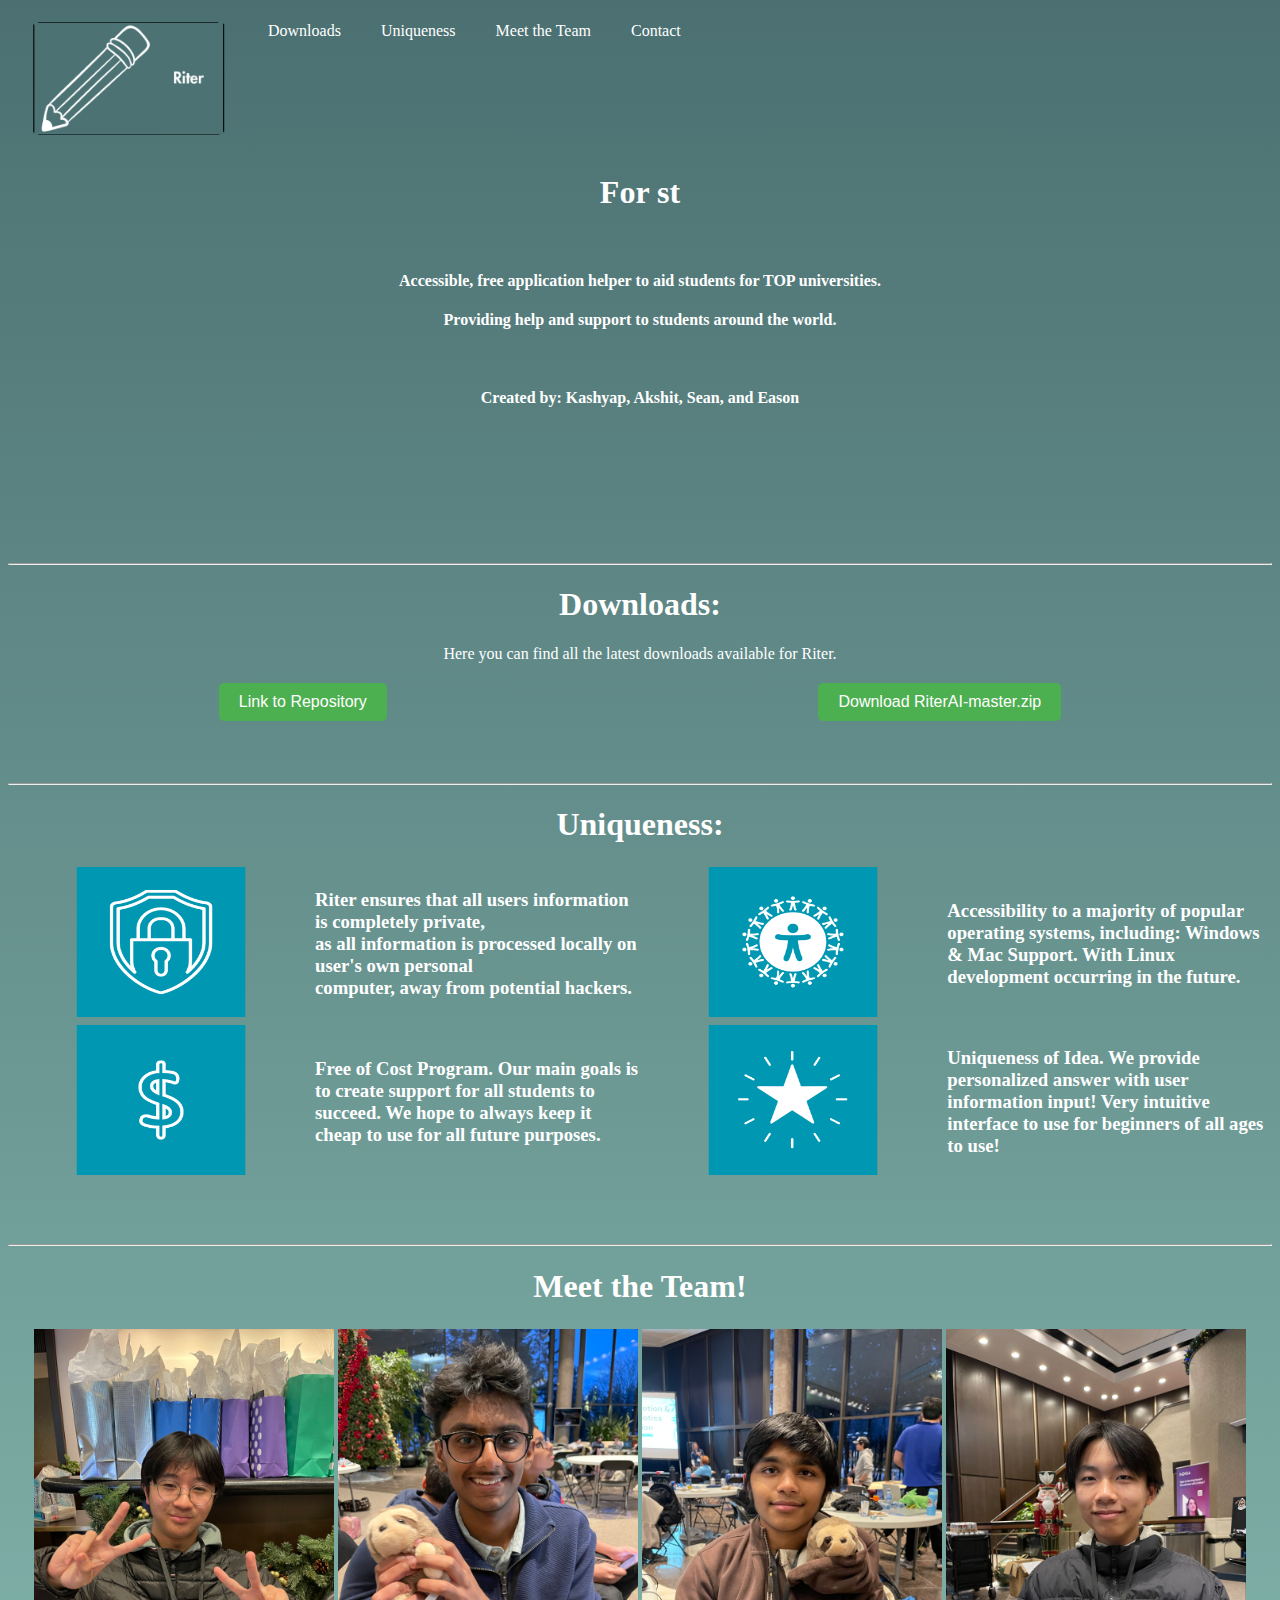
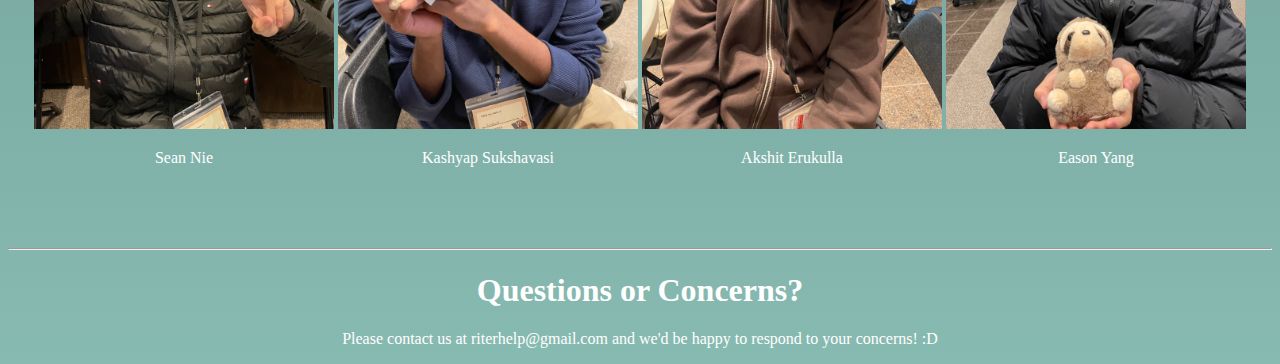
<file: index.html>
<!DOCTYPE html>
<html>
<head>
  <title>Riter</title>
  <meta charset="UTF-8">
  <link rel="stylesheet" href="styles.css">
</head>

<div class="navbar">
  <a href="index.html"><img src="Logo.png" width="200" length="200"></a>
  <a href="#repository">Downloads</a>
  <a href="#uniqueness">Uniqueness</a>
  <a href="#team">Meet the Team</a>
  <a href="#contact">Contact</a>
</div>

<body>

  </div>
  
  <div class="w-full h-full flex justify-center items-center">
    <h1 id="typewriter" class="text-4xl font-bold"></h1>
    <script>
      const words = ["For students.", "By Students."];
      let i = 0;
      let j = 0;
      let currentWord = "";
      let isDeleting = false;
      
      function type() {
        currentWord = words[i];
        if (isDeleting) {
          document.getElementById("typewriter").textContent = currentWord.substring(0, j-1);
          j--;
          if (j == 0) {
            isDeleting = false;
            i++;
            if (i == words.length) {
              i = 0;
            }
          }
        } else {
          document.getElementById("typewriter").textContent = currentWord.substring(0, j+1);
          j++;
          if (j == currentWord.length) {
            isDeleting = true;
          }
        }
        setTimeout(type, 150);
      }
      
      type();
    </script>

  <br>
  <h4>Accessible, <b>free application helper</b> to aid students for TOP universities.</h4>
  <h4>Providing help and support to students around the world.</h4>
  <br>
  <h4>Created by: Kashyap, Akshit, Sean, and Eason</h4>
  <br><br><br><br>

  <br><br><br><hr>
  <div id="downloads">
  <h1>Downloads:</h1>
  <p>Here you can find all the latest downloads available for Riter.</p>
</div>

<div class="button-container">
  <!-- Repository Link Button -->
  <button class="btn" onclick="window.location.href='https://github.com/kashsuks/RiterAI';">Link to Repository</button>
  
  <!-- Download Button for RiterAI-master.zip -->
  <a href="https://github.com/kashsuks/riter-ai/archive/refs/heads/master.zip" download="RiterAI-master.zip">
    <button class="btn">Download RiterAI-master.zip</button>
  </a>
</div>

  <br><br><br><hr>
  <div id="uniqueness">
  <h1>Uniqueness:</h1>
  </div>

  <table>
    <tr>
      <td>
        <img src="2.png" width="300" height="150">
        <td>
          <h3>Riter ensures that all users information is completely private, <br>as all information is processed locally on user's own personal <br>computer, away from potential hackers.</h3>
        </td>
      </td>
      <td>
        <img src="3.png" width="300" height="150">
      </td>
      <td>
        <h3>Accessibility to a majority of popular operating systems, including: Windows & Mac Support. With Linux development occurring in the future.</h3>
      </td>
    </tr>
    <tr>
      <td>
        <img src="4.png" width="300" height="150">
      </td>
      <td>
        <h3>Free of Cost Program. Our main goals is to create support for all students to succeed. We hope to always keep it cheap to use for all future purposes.</h3>
      </td>
      <td>
        <img src="5.png" width="300" height="150">
      </td>
      <td>
        <h3>Uniqueness of Idea. We provide personalized answer with user information input! Very intuitive interface to use for beginners of all ages to use!</h3>
      </td>
    </tr>
  </table>

  <br><br><br><hr>
  <div id="team">
  <h1>Meet the Team!</h1>
  </div>
  <table class="center">
    <tr>
      <td>
        <img src="sean.jpg" width="300" height="400">
        <p>Sean Nie</p>
      </td>
      <td>
        <img src="kashyap.jpg" width="300" height="400">
        <p>Kashyap Sukshavasi</p>
      </td>
      <td>
        <img src="akshit.jpg" width="300" height="400">
        <p>Akshit Erukulla</p>
      </td>
      <td>
        <img src="eason.jpg" width="300" height="400">
        <p>Eason Yang</p>
      </td>
    </tr>
  </table>
  
  <br><br><br><hr>
  <div id="contact">
  <h1>Questions or Concerns?</h1>
  <p>Please contact us at riterhelp@gmail.com and we'd be happy to respond to your concerns! :D</p>
  </div>
</body>
</html>
</file>
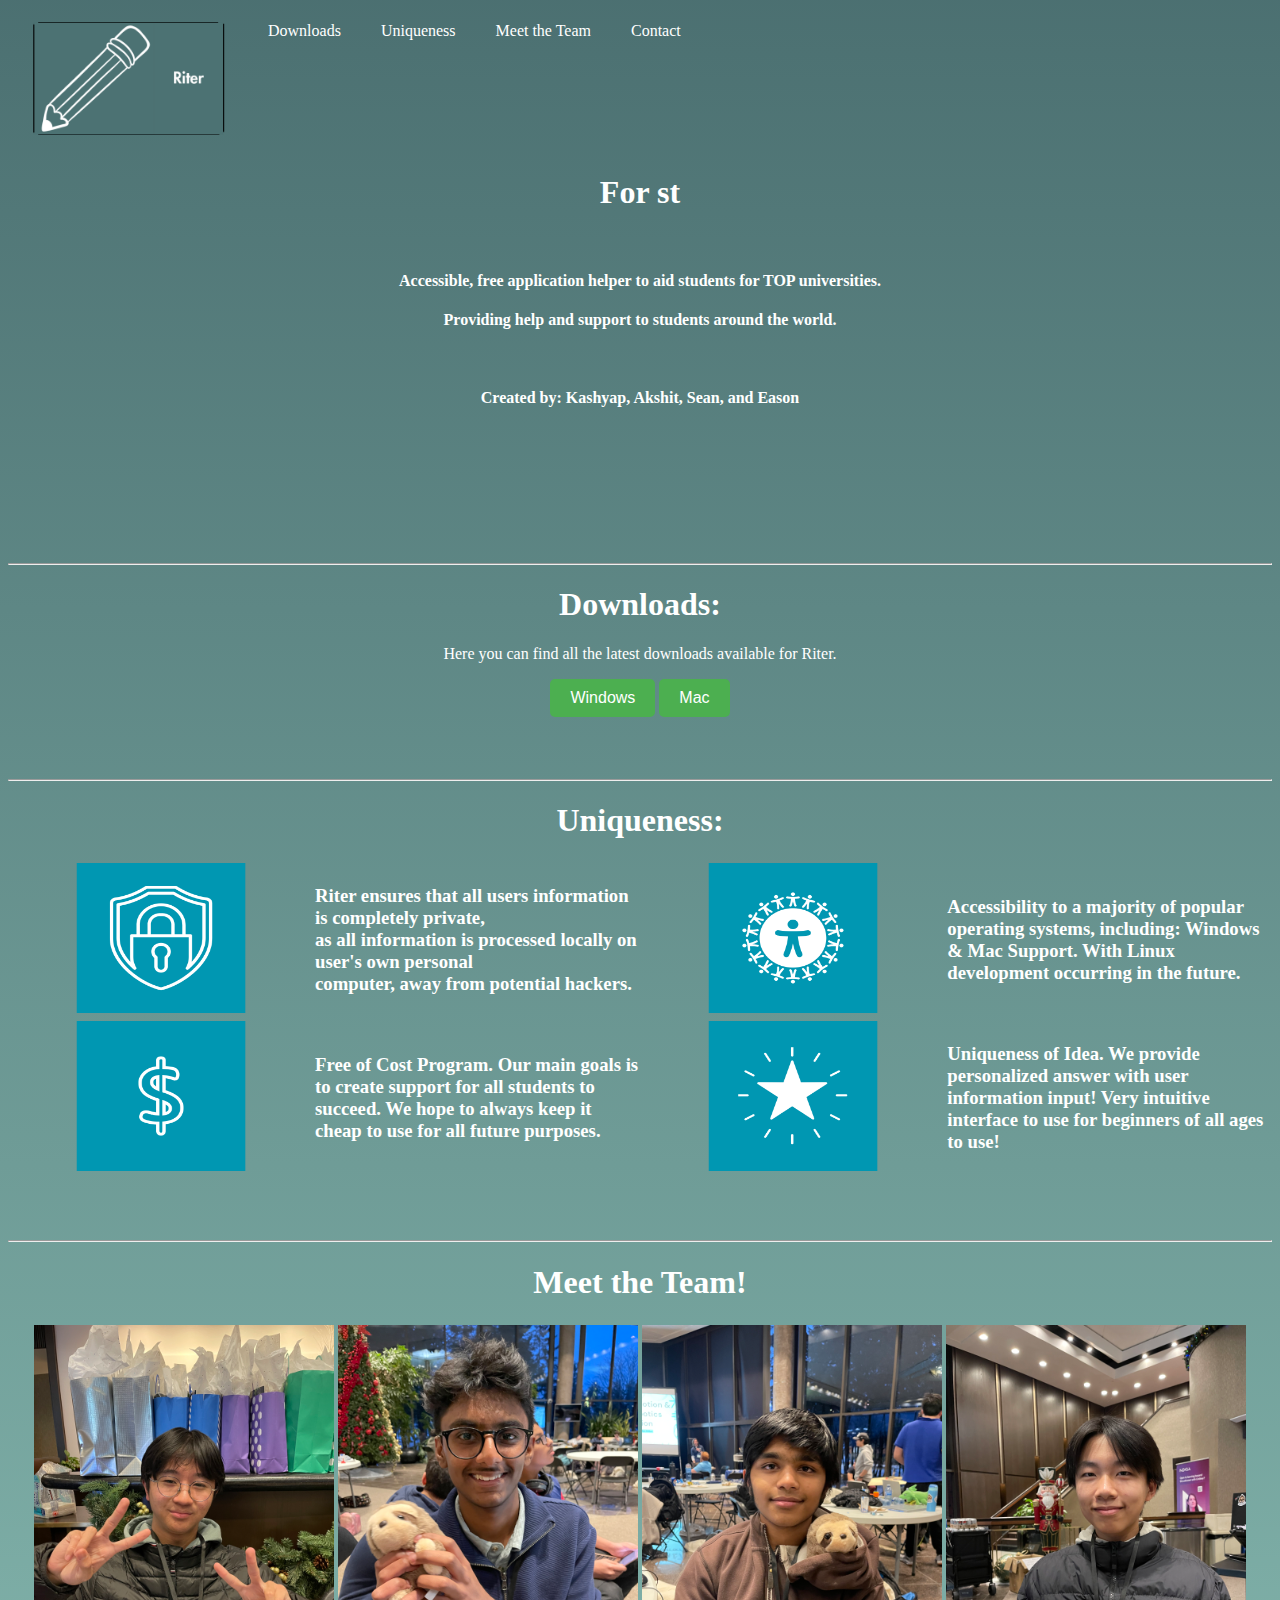
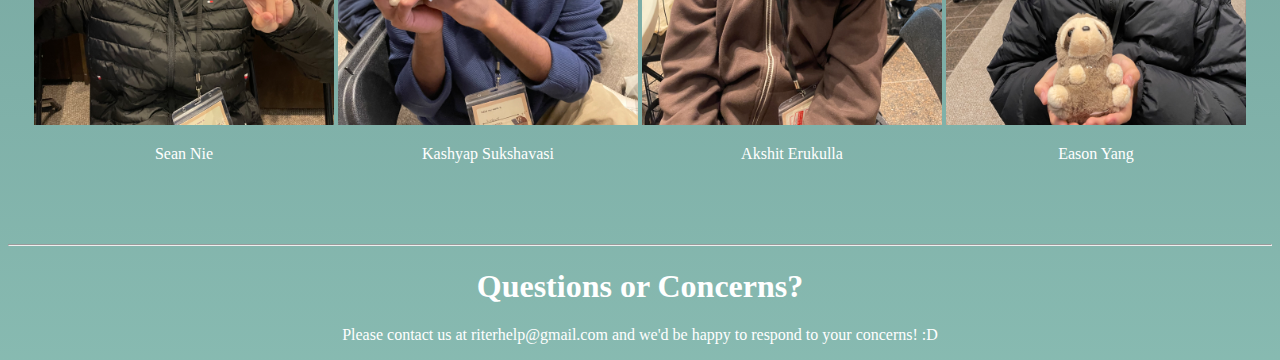
<file: home.html>
<!DOCTYPE html>
<html>
<head>
  <title>Riter</title>
  <meta charset="UTF-8">
  <link rel="stylesheet" href="styles.css">
</head>

<div class="navbar">
  <a href="home.html"><img src="Logo.png" width="200" length="200"></a>
  <a href="#downloads">Downloads</a>
  <a href="#uniqueness">Uniqueness</a>
  <a href="#team">Meet the Team</a>
  <a href="#contact">Contact</a>
</div>

<body>

  </div>
  
  <div class="w-full h-full flex justify-center items-center">
    <h1 id="typewriter" class="text-4xl font-bold"></h1>
    <script>
      const words = ["For students.", "By Students."];
      let i = 0;
      let j = 0;
      let currentWord = "";
      let isDeleting = false;
      
      function type() {
        currentWord = words[i];
        if (isDeleting) {
          document.getElementById("typewriter").textContent = currentWord.substring(0, j-1);
          j--;
          if (j == 0) {
            isDeleting = false;
            i++;
            if (i == words.length) {
              i = 0;
            }
          }
        } else {
          document.getElementById("typewriter").textContent = currentWord.substring(0, j+1);
          j++;
          if (j == currentWord.length) {
            isDeleting = true;
          }
        }
        setTimeout(type, 150);
      }
      
      type();
    </script>

  <br>
  <h4>Accessible, <b>free application helper</b> to aid students for TOP universities.</h4>
  <h4>Providing help and support to students around the world.</h4>
  <br>
  <h4>Created by: Kashyap, Akshit, Sean, and Eason</h4>
  <br><br><br><br>

  <br><br><br><hr>
  <div id="downloads">
  <h1>Downloads:</b></h1>
  <p>Here you can find all the latest downloads available for Riter.</p>
  </div>

    <div class="button -container">
      <button class="btn">Windows</button>
      <button class="btn">Mac</button>
    </div>

    <script>
      function download(platform) {
        if (platform === 'Windows') {
          var link = document.createElement('a');
          link.href = 'path/to/your/windows-file.exe'; 
          link.download = 'windows-file.exe'; 
          link.click();
        } else if (platform === 'Mac') {
          var link = document.createElement('a');
          link.href = 'path/to/your/mac-file.dmg'; 
          link.download = 'mac-file.dmg'; 
          link.click(); 
        }
      }
    </script>

  <br><br><br><hr>
  <div id="uniqueness">
  <h1>Uniqueness:</b></h1>
  </div>

  <table>
    <tr>
      <td>
        <img src="2.png" width="300" height="150">
        <td>
          <h3>Riter ensures that all users information is completely private, <br>as all information is processed locally on user's own personal <br>computer, away from potential hackers.</h3>
        </td>
      </td>
      <td>
        <img src="3.png" width="300" height="150">
      </td>
      <td>
        <h3>Accessibility to a majority of popular operating systems, including: Windows & Mac Support. With Linux development occurring in the future.</h3>
      </td>
      </tr>
      <tr>
      <td>
        <img src="4.png" width="300" height="150">
      </td>
      <td>
        <h3>Free of Cost Program. Our main goals is to create support for all students to succeed. We hope to always keep it cheap to use for all future purposes.</h3>
      </td>
      <td>
        <img src="5.png" width="300" height="150">
      </td>
      <td>
        <h3>Uniqueness of Idea. We provide personalized answer with user information input! Very intuitive interface to use for beginners of all ages to use!</h3>
      </td>
    </tr>
  </table>


  <br><br><br><hr>
  <div id="team">
  <h1>Meet the Team!</h1>
  </div>
  <table class="center">
    <tr>
      <td>
        <img src="sean.jpg" width="300" height="400">
        <p>Sean Nie</p>
      </td>
      <td>
        <img src="kashyap.jpg" width="300" height="400">
        <p>Kashyap Sukshavasi</p>
      </td>
      <td>
        <img src="akshit.jpg" width="300" height="400">
        <p>Akshit Erukulla</p>
      </td>
      <td>
        <img src="eason.jpg" width="300" height="400">
        <p>Eason Yang</p>
      </td>
    </tr>
  </table>
  
  <br><br><br><hr>
  <div id="contact">
  <h1>Questions or Concerns?</h1>
  <p>Please contact us at riterhelp@gmail.com and we'd be happy to respond to your concerns! :D</p>
  </div>
</body>
</html>
</file>
<file: styles.css>
* {
  box-sizing: border-box;
}

body {
  font-family: Tahoma, serif;
  margin: 100;
  text-align: center;
  color: white;
  font-size: 16px;
  background-color: #DADADA;
  background: hsla(169, 27%, 63%, 1);
  background: linear-gradient(90deg, hsla(169, 27%, 63%, 1) 0%, hsla(182, 20%, 37%, 1) 100%);
  background: -moz-linear-gradient(90deg, hsla(169, 27%, 63%, 1) 0%, hsla(182, 20%, 37%, 1) 100%);
  background: -webkit-linear-gradient(90deg, hsla(169, 27%, 63%, 1) 0%, hsla(182, 20%, 37%, 1) 100%);
}

h3 {
  text-align: left;
}

.header {
  padding: 40px;
  text-align: left;
  color: white;
}

.navbar {
  overflow: hidden;
  text-align: center;
}

.navbar a {
  float: left;
  display: block;
  color: white;
  text-align: center;
  padding: 14px 20px;
  text-decoration: none;
}

.navbar a.right {
  float: right;
}

.navbar a:hover {
  background-color: #ddd;
  color: black;
}

.header-logo {
  width: 10px;
  height: auto;
  margin-top: 20px;
}

.center {
  margin-left: auto;
  margin-right: auto;
}

.button-container {
  display: flex;
  justify-content: space-around;
  gap: 10px;
  margin-top: 20px; 
}

.btn {
  padding: 10px 20px;
  font-size: 16px;
  background-color: #4CAF50; 
  color: white;
  border: none;
  border-radius: 5px;
  cursor: pointer;
  transition: background-color 0.3s ease;
}

.btn:hover {
  background-color: #45a049;
}

html {
  scroll-behavior: smooth;
}
</file>
